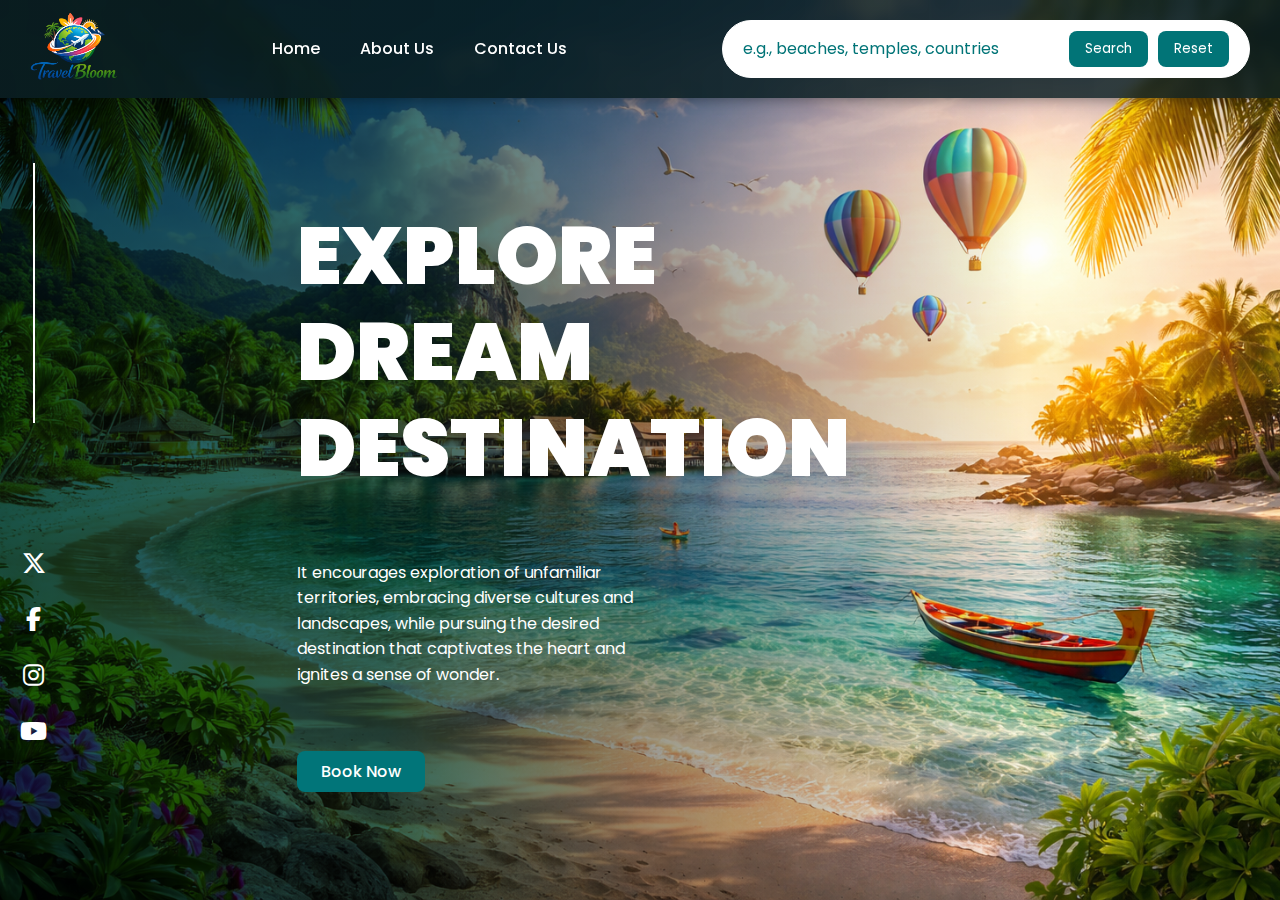
<file: index.html>
<!doctype html>
<html lang="en">
  <head>
    <meta charset="UTF-8" />
    <meta name="viewport" content="width=device-width, initial-scale=1.0" />
    <link
      rel="apple-touch-icon"
      sizes="180x180"
      href="img/apple-touch-icon.png"
    />
    <link
      rel="icon"
      type="image/png"
      sizes="32x32"
      href="img/favicon-32x32.png"
    />
    <link
      rel="icon"
      type="image/png"
      sizes="16x16"
      href="img/favicon-16x16.png"
    />
    <link rel="manifest" href="img/site.webmanifest" />
    <link
      rel="stylesheet"
      href="https://cdnjs.cloudflare.com/ajax/libs/font-awesome/6.5.1/css/all.min.css"
    />
    <link rel="stylesheet" href="styles.css" />
    <title>Travel Bloom</title>
  </head>
  <body>
    <header>
      <div class="logo">
        <img src="img/logo.png" alt="Travel Bloom Logo" />
      </div>

      <nav>
        <a href="#home">Home</a>
        <a href="about-us.html">About Us</a>
        <a href="contact-us.html">Contact Us</a>
      </nav>

      <div class="search">
        <input
          type="search"
          id="search-input"
          name="search"
          placeholder="e.g., beaches, temples, countries"
        />
        <button id="search-btn">Search</button>
        <button id="reset-btn">Reset</button>
      </div>
    </header>

    <main id="home">
      <section class="part1">
        <div class="vertical-line"></div>
        <div class="social-media-icons">
          <i class="fa-brands fa-x-twitter"></i>
          <i class="fa-brands fa-facebook-f"></i>
          <i class="fa-brands fa-instagram"></i>
          <i class="fa-brands fa-youtube"></i>
        </div>
      </section>
      <section class="part2">
        <h1>
          Explore <br />
          Dream <br />
          Destination
        </h1>
        <p>
          It encourages exploration of unfamiliar territories, embracing diverse
          cultures and landscapes, while pursuing the desired destination that
          captivates the heart and ignites a sense of wonder.
        </p>
        <button id="booking-btn">Book Now</button>
      </section>
      <div id="result"></div>
    </main>

    <script src="travel_bloom.js"></script>
  </body>
</html>
</file>
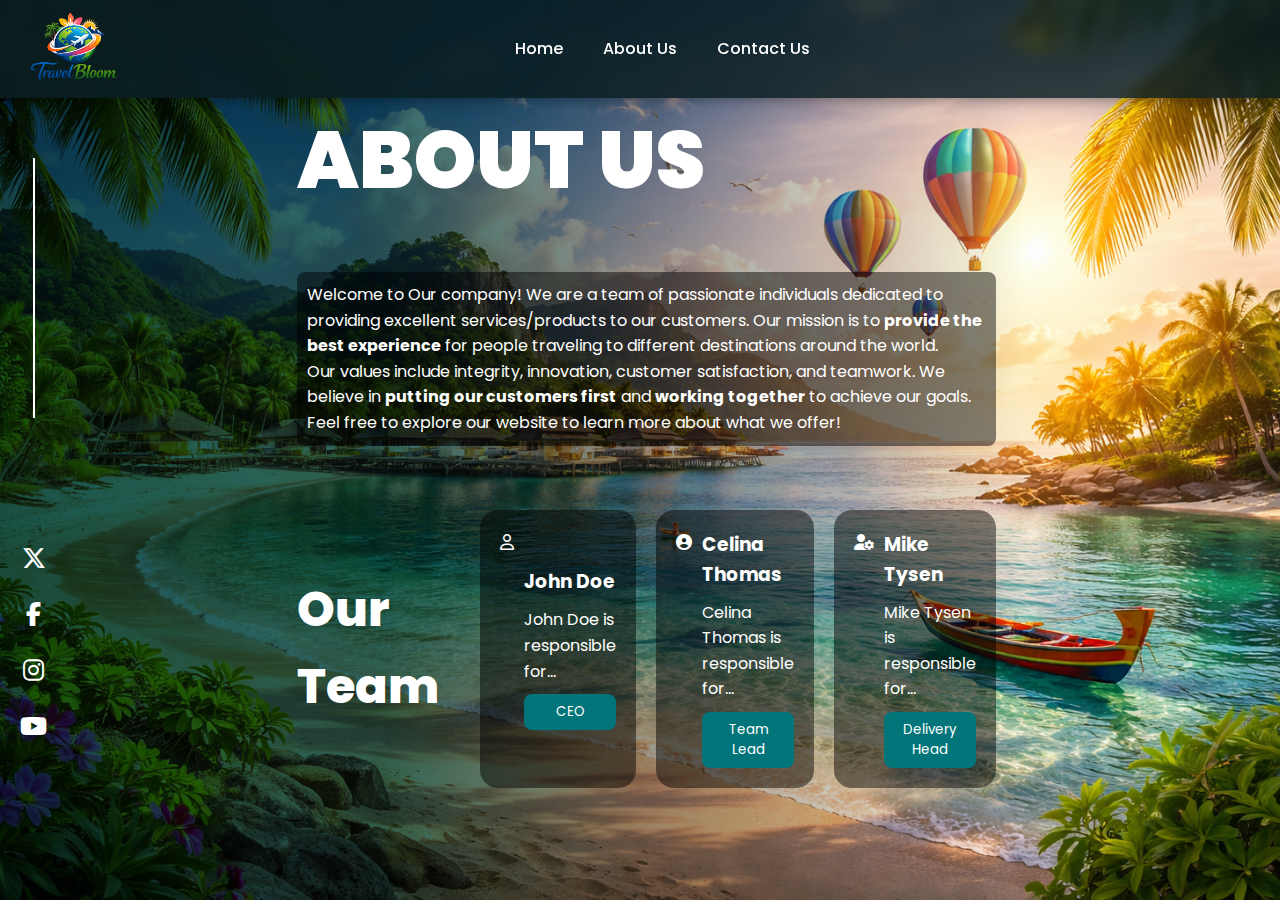
<file: about-us.html>
<!doctype html>
<html lang="en">
  <head>
    <meta charset="UTF-8" />
    <meta name="viewport" content="width=device-width, initial-scale=1.0" />
    <link
      rel="apple-touch-icon"
      sizes="180x180"
      href="img/apple-touch-icon.png"
    />
    <link
      rel="icon"
      type="image/png"
      sizes="32x32"
      href="img/favicon-32x32.png"
    />
    <link
      rel="icon"
      type="image/png"
      sizes="16x16"
      href="img/favicon-16x16.png"
    />
    <link rel="manifest" href="img/site.webmanifest" />
    <link
      rel="stylesheet"
      href="https://cdnjs.cloudflare.com/ajax/libs/font-awesome/6.5.1/css/all.min.css"
    />
    <link rel="stylesheet" href="styles.css" />
    <title>Travel Bloom</title>
  </head>
  <body>
    <header>
      <div class="logo">
        <img src="img/logo.png" alt="Travel Bloom Logo" />
      </div>

      <nav>
        <a href="index.html">Home</a>
        <a href="#about">About Us</a>
        <a href="contact-us.html">Contact Us</a>
      </nav>

      <div class="search" id="visible-off"></div>
    </header>

    <main id="about-us">
      <section class="part1">
        <div class="vertical-line"></div>
        <div class="social-media-icons">
          <i class="fa-brands fa-x-twitter"></i>
          <i class="fa-brands fa-facebook-f"></i>
          <i class="fa-brands fa-instagram"></i>
          <i class="fa-brands fa-youtube"></i>
        </div>
      </section>
      <section class="part2">
        <h1>ABOUT US</h1>
        <div class="slogan">
          Welcome to Our company! We are a team of passionate individuals
          dedicated to providing excellent services/products to our customers.
          Our mission is to <b>provide the best experience</b> for people
          traveling to different destinations around the world. <br />
          Our values include integrity, innovation, customer satisfaction, and
          teamwork. We believe in <b>putting our customers first</b> and
          <b>working together</b> to achieve our goals. <br />
          Feel free to explore our website to learn more about what we offer!
        </div>
        <div class="team">
          <h2>
            Our <br />
            Team
          </h2>
          <div class="members">
            <div class="card">
              <div>
                <i class="fa-regular fa-user"></i>
                <!-- outlined -->
              </div>
              <div class="info">
                <h3>John Doe</h3>
                <p>John Doe is responsible for...</p>
                <button>CEO</button>
              </div>
            </div>
            <div class="card">
              <div>
                <i class="fa-solid fa-user-circle"></i>
              </div>
              <div class="info">
                <h3>Celina Thomas</h3>
                <p>Celina Thomas is responsible for...</p>
                <button>Team Lead</button>
              </div>
            </div>
            <div class="card">
              <div>
                <i class="fa-solid fa-user-gear"></i>
              </div>
              <div class="info">
                <h3>Mike Tysen</h3>
                <p>Mike Tysen is responsible for...</p>
                <button>Delivery Head</button>
              </div>
            </div>
          </div>
        </div>
      </section>
    </main>
  </body>
</html>
</file>
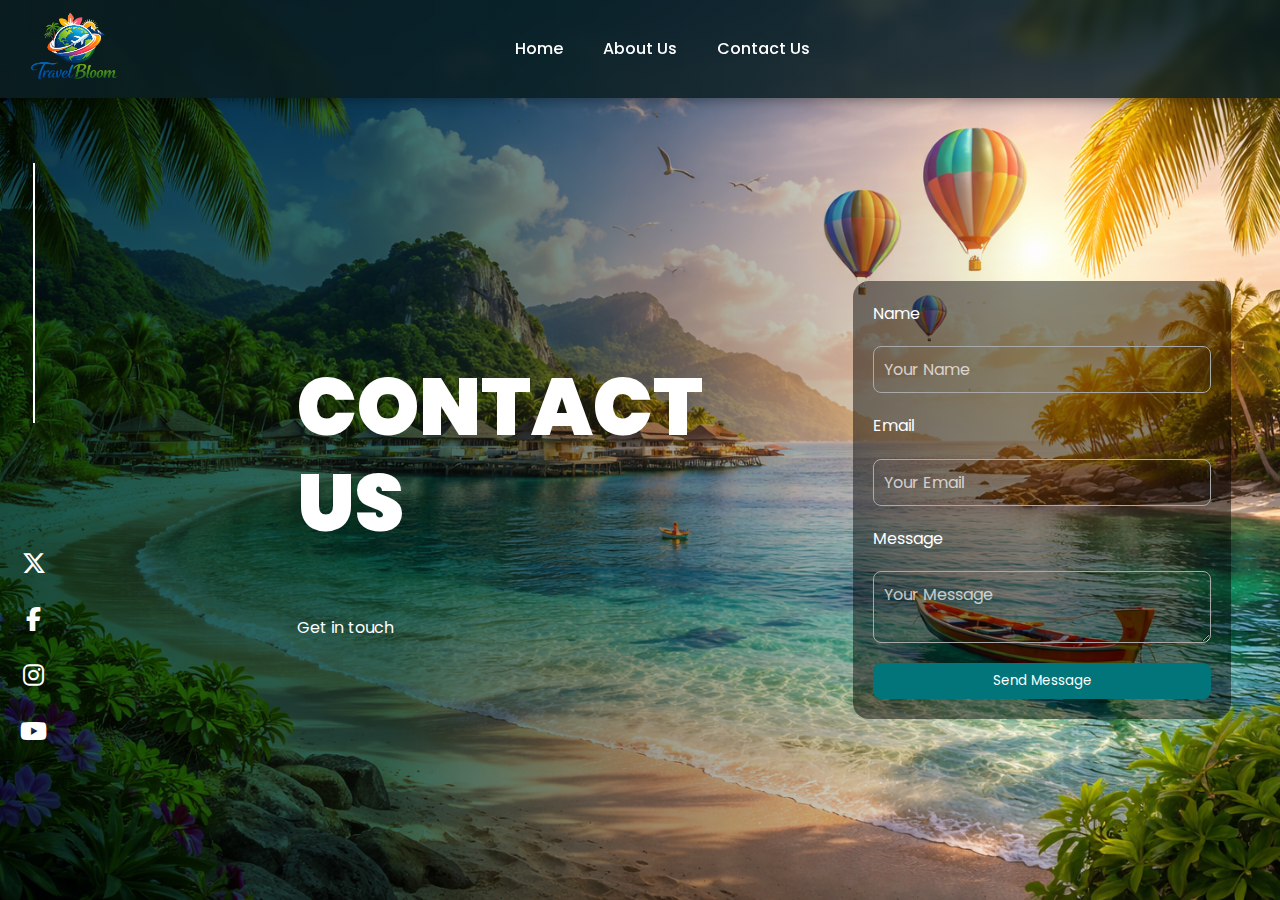
<file: contact-us.html>
<!doctype html>
<html lang="en">
  <head>
    <meta charset="UTF-8" />
    <meta name="viewport" content="width=device-width, initial-scale=1.0" />
    <link
      rel="apple-touch-icon"
      sizes="180x180"
      href="img/apple-touch-icon.png"
    />
    <link
      rel="icon"
      type="image/png"
      sizes="32x32"
      href="img/favicon-32x32.png"
    />
    <link
      rel="icon"
      type="image/png"
      sizes="16x16"
      href="img/favicon-16x16.png"
    />
    <link rel="manifest" href="img/site.webmanifest" />
    <link
      rel="stylesheet"
      href="https://cdnjs.cloudflare.com/ajax/libs/font-awesome/6.5.1/css/all.min.css"
    />
    <link rel="stylesheet" href="styles.css" />
    <title>Travel Bloom</title>
  </head>
  <body>
    <header>
      <div class="logo">
        <img src="img/logo.png" alt="Travel Bloom Logo" />
      </div>

      <nav>
        <a href="index.html">Home</a>
        <a href="about-us.html">About Us</a>
        <a href="#contact">Contact Us</a>
      </nav>

      <div class="search" id="visible-off"></div>
    </header>

    <main id="home" class="contact-us">
      <section class="part1">
        <div class="vertical-line"></div>
        <div class="social-media-icons">
          <i class="fa-brands fa-x-twitter"></i>
          <i class="fa-brands fa-facebook-f"></i>
          <i class="fa-brands fa-instagram"></i>
          <i class="fa-brands fa-youtube"></i>
        </div>
      </section>

      <section class="part2">
        <h1>CONTACT US</h1>
        <p>Get in touch</p>
      </section>

      <form class="part3">
        <label for="name">Name</label>
        <input type="text" id="name" placeholder="Your Name" required />
        <label for="email">Email</label>
        <input type="email" id="email" placeholder="Your Email" required />
        <label for="message">Message</label>
        <textarea id="message" placeholder="Your Message" required></textarea>
        <button type="submit">Send Message</button>
      </form>
    </main>
  </body>
</html>
</file>
<file: styles.css>
@import url("https://fonts.googleapis.com/css2?family=Poppins:ital,wght@0,100;0,200;0,300;0,400;0,500;0,600;0,700;0,800;0,900;1,100;1,200;1,300;1,400;1,500;1,600;1,700;1,800;1,900&display=swap");

:root {
  --primary-color: #4caf50;
  --secondary-color: #ff9800;
  --font-color: #333;
  --background-color: #f5f5f5;
}

* {
  margin: 0;
  padding: 0;
  box-sizing: border-box;
  font-family: "Poppins", sans-serif;
}

body {
  background: var(--background-color);
  color: var(--font-color);
  line-height: 1.6;
  min-height: 100vh;
}

button,
i {
  cursor: pointer;
}

header {
  position: fixed;
  top: 0;
  left: 0;
  width: 100%;
  background: linear-gradient(
    to right,
    rgba(10, 30, 34, 0.92),
    rgba(10, 30, 34, 0.8)
  );

  backdrop-filter: blur(6px);
  -webkit-backdrop-filter: blur(6px);

  color: #ffffff;
  padding: 10px 30px;

  display: flex;
  align-items: center;
  justify-content: space-between;

  z-index: 1000;
  box-shadow: 0 2px 12px rgba(0, 0, 0, 0.35);
}

.logo img {
  height: 70px;
}

nav {
  display: flex;
  gap: 2.5em;
}

nav a {
  color: white;
  text-decoration: none;
  font-weight: 500;
  transition: all 0.3s ease;
}

nav a:hover {
  color: var(--secondary-color);
  text-decoration: underline;
  transform: translateY(-2px);
}

.search {
  display: flex;
  align-items: center;
  padding: 10px 20px;
  border: 1px solid white;
  border-radius: 30px;
  background: white;
}

.search input {
  border: none;
  outline: none;
  font-size: 16px;
  min-width: 280px;
}

.search input::placeholder {
  color: #017477;
}

.search button {
  color: white;
  background: #017477;
  border: none;
  border-radius: 8px;
  padding: 8px 16px;
  margin-left: 10px;
  cursor: pointer;
  transition: background 0.3s ease;
}

main {
  min-height: 100vh;
  background:
    linear-gradient(
      to right,
      rgba(13, 83, 89, 0.95) 0%,
      rgba(13, 83, 89, 0.85) 30%,
      rgba(0, 0, 0, 0.4) 50%,
      rgba(0, 0, 0, 0) 80%
    ),
    url("img/bg.png") no-repeat center fixed;
  background-size: cover;
  background-blend-mode: multiply;
  display: flex;
  align-items: center;
  gap: 150px;
  color: #fff;
}

main#home {
  display: flex;
  align-items: center;
  gap: 150px;
  color: #fff;
  padding-top: 100px;
  position: relative;
}
main .part1 {
  display: flex;
  flex-direction: column;
  align-items: center;
  gap: 8em;
  min-height: 75vh;
  margin-left: 20px;
}
main .part1 .vertical-line {
  height: 260px;
  border: 1px solid white;
}
main .part1 .social-media-icons {
  display: flex;
  flex-direction: column;
  font-size: 24px;
  align-items: center;
  gap: 32px;
}

main .part2 {
  display: flex;
  flex-direction: column;
  gap: 4em;
}
main .part2 h1 {
  line-height: 1.2;
  font-weight: 900;
  text-transform: uppercase;
  font-size: 5em;
}
main#home .part2 p {
  width: 350px;
}
main#home .part2 #booking-btn {
  align-self: flex-start;
  background: #017579;
  border: none;
  outline: none;
  color: white;
  padding: 8px 24px;
  border-radius: 8px;
  font-size: 1em;
  font-weight: 500;
}

/* //////////////////////////// */
/* About Us */
#visible-off {
  visibility: hidden;
}
main#about-us .part1 {
  min-height: 65vh;
  margin-left: 20px;
}
main .part2 {
  padding-right: 100px;
  margin-right: 250px;
  margin-left: 100px;
}
main#about-us .part2 .slogan {
  background: rgba(0, 0, 0, 0.47);
  padding: 10px;
  border-radius: 8px;
}
main#about-us .part2 .team {
  display: flex;
  align-items: center;
  justify-content: space-between;
  gap: 40px;
}
main#about-us .part2 .team h2 {
  font-size: 3em;
  font-weight: 800;
}
main#about-us .part2 .team .members {
  display: flex;
  gap: 20px;
}
main#about-us .part2 .team .members {
  display: flex;
}
.card {
  background: rgba(0, 0, 0, 0.47);
  padding: 20px;
  border-radius: 18px;
  display: flex;
  gap: 10px;
}
.card .info {
  display: flex;
  flex-direction: column;
  justify-content: center;
  gap: 10px;
}
button {
  background: #017579;
  color: white;
  border: none;
  border-radius: 8px;
  padding: 8px 16px;
  transition: background 0.3s ease;
}

/* //////////////////////////////// */
/* Contact Us */
main.contact-us .part2 {
  padding-right: 0;
  margin-right: 0;
}

main.contact-us .part3 {
  display: flex;
  flex-direction: column;
  gap: 20px;
  justify-content: center;
  background: rgba(0, 0, 0, 0.47);
  padding: 20px;
  border-radius: 16px;
  margin-right: 80px;
  flex: 1;
}
main.contact-us .part3 input,
main.contact-us .part3 textarea {
  min-width: 300px;
  padding: 10px;
  font-size: 16px;
  border: 1px solid darkgray;
  outline: none;
  border-radius: 8px;
  background: transparent;
  color: white;
  resize: vertical;
}
main.contact-us .part3 input::placeholder,
main.contact-us .part3 textarea::placeholder {
  color: white;
  opacity: 0.7;
}

main#home #result {
  position: absolute;
  top: 100px;
  right: 50px;
  padding: 20px;
  border-radius: 12px;
  max-width: 500px;
  max-height: 85vh;
  overflow: hidden;
  overflow-y: auto;
  scrollbar-width: none;
  -ms-overflow-style: none;
}

.search-item {
  background: rgba(0, 0, 0, 0.6);
  box-shadow: 0 4px 12px rgba(0, 0, 0, 0.2);
  width: fit-content;
  margin-bottom: 12px;
  border-radius: 12px;
}

.search-item img {
  width: 100%;
  border-radius: 12px;
  margin-bottom: 8px;
  object-fit: cover;
  object-position: center;
}

.search-item h2,
.search-item p,
.search-item button {
  margin: 0 12px 12px 20px;
}

.search-item button {
  background: #017579;
  color: white;
  border: none;
  border-radius: 8px;
  padding: 8px 16px;
  cursor: pointer;
  transition: background 0.3s ease;
}
.not-found {
  background: rgba(255, 0, 0, 0.6);
  padding: 12px 20px;
  border-radius: 12px;
  font-weight: 600;
}
</file>
